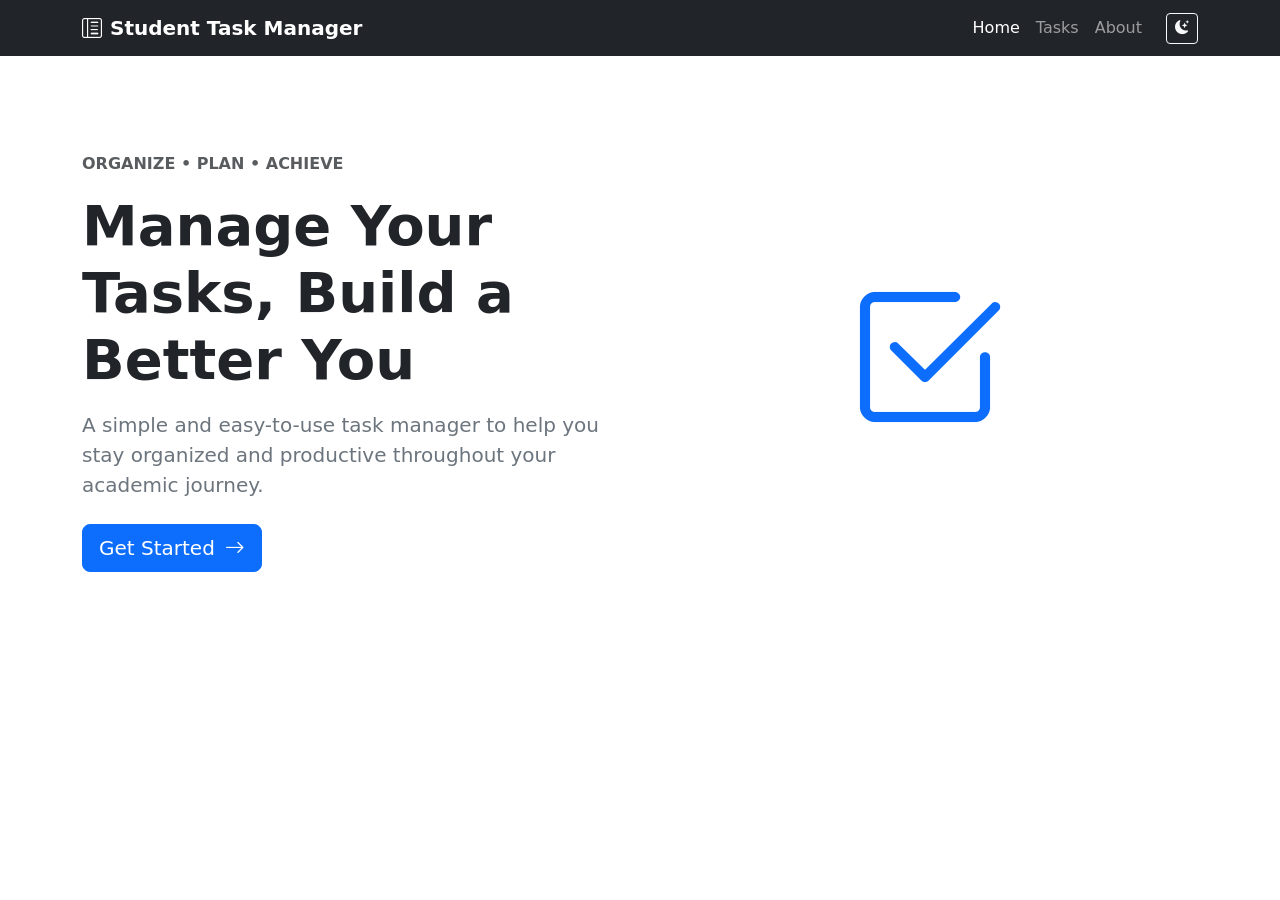
<file: index.html>
<!DOCTYPE html>
<html lang="en">
<head>
    <meta charset="UTF-8">
    <meta name="viewport" content="width=device-width, initial-scale=1.0">
    <title>Home - Student Task Manager</title>
    <link href="https://cdn.jsdelivr.net/npm/bootstrap@5.3.0/dist/css/bootstrap.min.css" rel="stylesheet">
    <link rel="stylesheet" href="https://cdn.jsdelivr.net/npm/bootstrap-icons@1.10.5/font/bootstrap-icons.css">
    <link rel="stylesheet" href="style.css">
</head>
<body>
    <nav class="navbar navbar-expand-lg navbar-dark bg-dark">
        <div class="container">
            <a class="navbar-brand fw-bold" href="index.html">
                <i class="bi bi-layout-text-sidebar-reverse me-2"></i>Student Task Manager
            </a>
            <button class="navbar-toggler" type="button" data-bs-toggle="collapse" data-bs-target="#navbarNav">
                <span class="navbar-toggler-icon"></span>
            </button>
            <div class="collapse navbar-collapse" id="navbarNav">
                <ul class="navbar-nav ms-auto align-items-center">
                    <li class="nav-item"><a class="nav-link active" href="index.html">Home</a></li>
                    <li class="nav-item"><a class="nav-link" href="tasks.html">Tasks</a></li>
                    <li class="nav-item"><a class="nav-link" href="about.html">About</a></li>
                    <li class="nav-item ms-lg-3">
                        <button class="btn btn-outline-light btn-sm" id="theme-toggle">
                            <i class="bi bi-moon-stars-fill"></i>
                        </button>
                    </li>
                </ul>
            </div>
        </div>
    </nav>

    <section class="py-5 my-5">
        <div class="container">
            <div class="row align-items-center">
                <div class="col-lg-6 mb-4 mb-lg-0">
                    <p class="text-uppercase text-muted fw-semibold tracking-wide">Organize • Plan • Achieve</p>
                    <h1 class="display-4 fw-bold mb-3">Manage Your Tasks, Build a Better You</h1>
                    <p class="lead text-secondary mb-4">
                        A simple and easy-to-use task manager to help you stay organized and productive throughout your academic journey.
                    </p>
                    <a href="tasks.html" class="btn btn-primary btn-lg">
                        Get Started <i class="bi bi-arrow-right ms-1"></i>
                    </a>
                </div>
                <div class="col-lg-6 text-center">
                    <i class="bi bi-check2-square text-primary display-1" style="font-size: 10rem;"></i>
                </div>
            </div>
        </div>
    </section>

    <script src="https://cdn.jsdelivr.net/npm/bootstrap@5.3.0/dist/js/bootstrap.bundle.min.js"></script>
    <script src="script.js"></script>
</body>
</html>
</file>
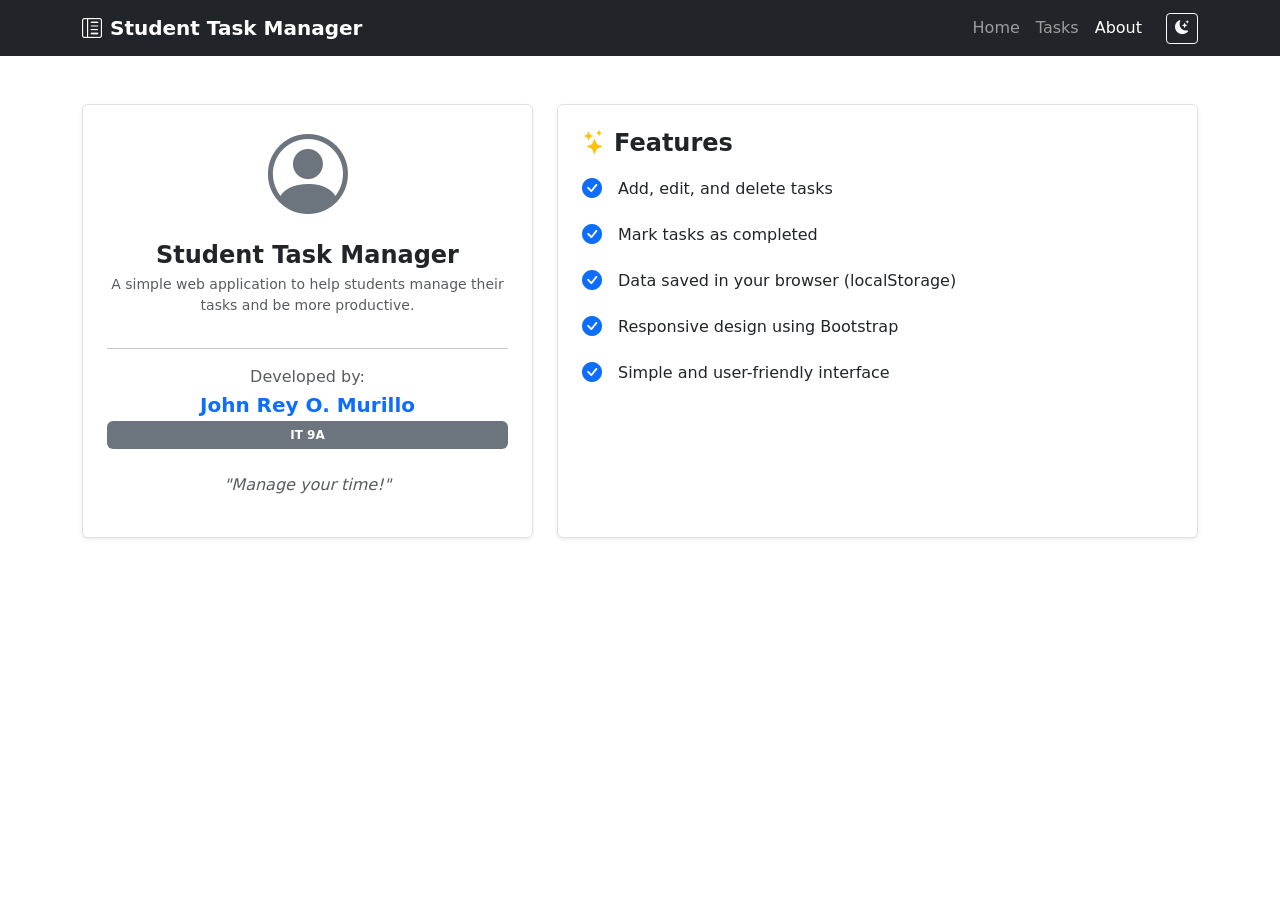
<file: about.html>
<!DOCTYPE html>
<html lang="en">
<head>
    <meta charset="UTF-8">
    <meta name="viewport" content="width=device-width, initial-scale=1.0">
    <title>About - Student Task Manager</title>
    <link href="https://cdn.jsdelivr.net/npm/bootstrap@5.3.0/dist/css/bootstrap.min.css" rel="stylesheet">
    <link rel="stylesheet" href="https://cdn.jsdelivr.net/npm/bootstrap-icons@1.10.5/font/bootstrap-icons.css">
    <link rel="stylesheet" href="style.css">
</head>
<body>
    <nav class="navbar navbar-expand-lg navbar-dark bg-dark">
        <div class="container">
            <a class="navbar-brand fw-bold" href="index.html">
                <i class="bi bi-layout-text-sidebar-reverse me-2"></i>Student Task Manager
            </a>
            <button class="navbar-toggler" type="button" data-bs-toggle="collapse" data-bs-target="#navbarNav">
                <span class="navbar-toggler-icon"></span>
            </button>
            <div class="collapse navbar-collapse" id="navbarNav">
                <ul class="navbar-nav ms-auto align-items-center">
                    <li class="nav-item"><a class="nav-link" href="index.html">Home</a></li>
                    <li class="nav-item"><a class="nav-link" href="tasks.html">Tasks</a></li>
                    <li class="nav-item"><a class="nav-link active" href="about.html">About</a></li>
                    <li class="nav-item ms-lg-3">
                        <button class="btn btn-outline-light btn-sm" id="theme-toggle">
                            <i class="bi bi-moon-stars-fill"></i>
                        </button>
                    </li>
                </ul>
            </div>
        </div>
    </nav>

    <div class="container my-5">
        <div class="row g-4">
            <div class="col-md-5">
                <div class="card p-4 text-center border shadow-sm h-100">
                    <div class="mb-3">
                        <i class="bi bi-person-circle display-1 text-secondary"></i>
                    </div>
                    <h4 class="fw-bold mb-1">Student Task Manager</h4>
                    <p class="text-muted small">A simple web application to help students manage their tasks and be more productive.</p>
                    <hr>
                    <p class="mb-1 text-muted">Developed by:</p>
                    <h5 class="fw-bold text-primary mb-1">John Rey O. Murillo</h5>
                    <p class="badge bg-secondary d-inline-block px-3 py-2">IT 9A</p>
                    <p class="fst-italic text-muted mt-2">"Manage your time!"</p>
                </div>
            </div>

            <div class="col-md-7">
                <div class="card p-4 border shadow-sm h-100">
                    <h4 class="fw-bold mb-3"><i class="bi bi-stars text-warning me-2"></i>Features</h4>
                    <ul class="list-unstyled">
                        <li class="mb-3 d-flex align-items-center">
                            <i class="bi bi-check-circle-fill text-primary me-3 fs-5"></i>
                            <span>Add, edit, and delete tasks</span>
                        </li>
                        <li class="mb-3 d-flex align-items-center">
                            <i class="bi bi-check-circle-fill text-primary me-3 fs-5"></i>
                            <span>Mark tasks as completed</span>
                        </li>
                        <li class="mb-3 d-flex align-items-center">
                            <i class="bi bi-check-circle-fill text-primary me-3 fs-5"></i>
                            <span>Data saved in your browser (localStorage)</span>
                        </li>
                        <li class="mb-3 d-flex align-items-center">
                            <i class="bi bi-check-circle-fill text-primary me-3 fs-5"></i>
                            <span>Responsive design using Bootstrap</span>
                        </li>
                        <li class="mb-3 d-flex align-items-center">
                            <i class="bi bi-check-circle-fill text-primary me-3 fs-5"></i>
                            <span>Simple and user-friendly interface</span>
                        </li>
                    </ul>
                </div>
            </div>
        </div>
    </div>

    <script src="https://cdn.jsdelivr.net/npm/bootstrap@5.3.0/dist/js/bootstrap.bundle.min.js"></script>
    <script src="script.js"></script>
</body>
</html>
</file>
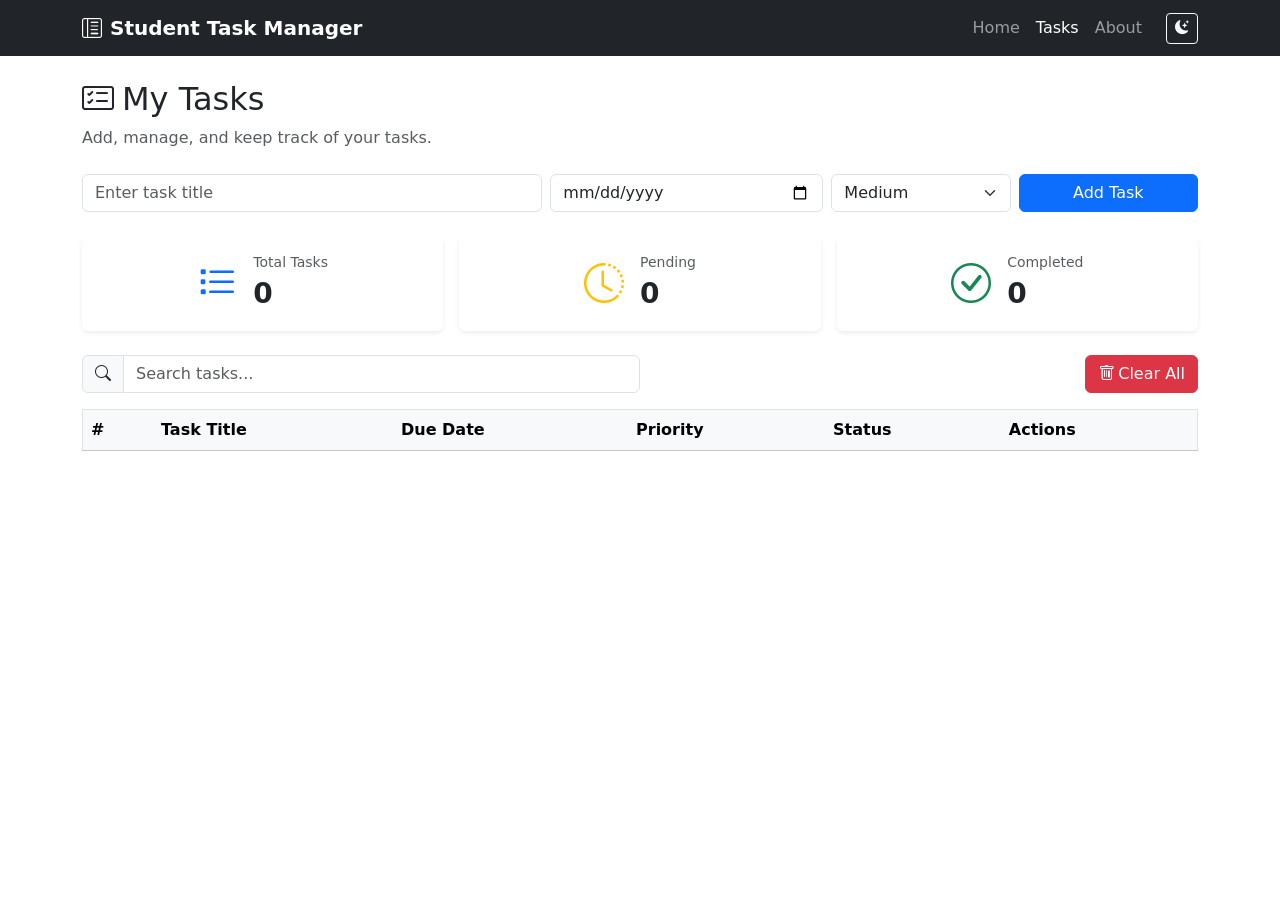
<file: tasks.html>
<!DOCTYPE html>
<html lang="en">
<head>
    <meta charset="UTF-8">
    <meta name="viewport" content="width=device-width, initial-scale=1.0">
    <title>Tasks - Student Task Manager</title>
    <link href="https://cdn.jsdelivr.net/npm/bootstrap@5.3.0/dist/css/bootstrap.min.css" rel="stylesheet">
    <link rel="stylesheet" href="https://cdn.jsdelivr.net/npm/bootstrap-icons@1.10.5/font/bootstrap-icons.css">
    <link rel="stylesheet" href="style.css">
</head>
<body>
    <nav class="navbar navbar-expand-lg navbar-dark bg-dark">
        <div class="container">
            <a class="navbar-brand fw-bold" href="index.html">
                <i class="bi bi-layout-text-sidebar-reverse me-2"></i>Student Task Manager
            </a>
            <button class="navbar-toggler" type="button" data-bs-toggle="collapse" data-bs-target="#navbarNav">
                <span class="navbar-toggler-icon"></span>
            </button>
            <div class="collapse navbar-collapse" id="navbarNav">
                <ul class="navbar-nav ms-auto align-items-center">
                    <li class="nav-item"><a class="nav-link" href="index.html">Home</a></li>
                    <li class="nav-item"><a class="nav-link active" href="tasks.html">Tasks</a></li>
                    <li class="nav-item"><a class="nav-link" href="about.html">About</a></li>
                    <li class="nav-item ms-lg-3">
                        <button class="btn btn-outline-light btn-sm" id="theme-toggle">
                            <i class="bi bi-moon-stars-fill"></i>
                        </button>
                    </li>
                </ul>
            </div>
        </div>
    </nav>

    <div class="container my-4">
        <div class="mb-4">
            <h2><i class="bi bi-card-checklist me-2"></i>My Tasks</h2>
            <p class="text-muted">Add, manage, and keep track of your tasks.</p>
        </div>

        <form id="task-form" class="row g-2 mb-4">
            <div class="col-md-5">
                <input type="text" id="task-title" class="form-control" placeholder="Enter task title" required>
            </div>
            <div class="col-md-3">
                <input type="date" id="task-date" class="form-control" required>
            </div>
            <div class="col-md-2">
                <select id="task-priority" class="form-select">
                    <option value="Low">Low</option>
                    <option value="Medium" selected>Medium</option>
                    <option value="High">High</option>
                </select>
            </div>
            <div class="col-md-2">
                <button type="submit" id="form-submit-btn" class="btn btn-primary w-100">Add Task</button>
            </div>
        </form>

        <div class="row text-center mb-4 g-3">
            <div class="col-md-4">
                <div class="card p-3 border-0 shadow-sm">
                    <div class="d-flex align-items-center justify-content-center">
                        <i class="bi bi-list-task fs-1 text-primary me-3"></i>
                        <div class="text-start">
                            <small class="text-muted d-block">Total Tasks</small>
                            <span id="total-tasks" class="fs-3 fw-bold">0</span>
                        </div>
                    </div>
                </div>
            </div>
            <div class="col-md-4">
                <div class="card p-3 border-0 shadow-sm">
                    <div class="d-flex align-items-center justify-content-center">
                        <i class="bi bi-clock-history fs-1 text-warning me-3"></i>
                        <div class="text-start">
                            <small class="text-muted d-block">Pending</small>
                            <span id="pending-tasks" class="fs-3 fw-bold">0</span>
                        </div>
                    </div>
                </div>
            </div>
            <div class="col-md-4">
                <div class="card p-3 border-0 shadow-sm">
                    <div class="d-flex align-items-center justify-content-center">
                        <i class="bi bi-check-circle fs-1 text-success me-3"></i>
                        <div class="text-start">
                            <small class="text-muted d-block">Completed</small>
                            <span id="completed-tasks" class="fs-3 fw-bold">0</span>
                        </div>
                    </div>
                </div>
            </div>
        </div>

        <div class="d-flex justify-content-between mb-3">
            <div class="input-group w-50">
                <span class="input-group-text"><i class="bi bi-search"></i></span>
                <input type="text" id="search-input" class="form-control" placeholder="Search tasks...">
            </div>
            <button id="clear-all-btn" class="btn btn-danger">
                <i class="bi bi-trash me-1"></i>Clear All
            </button>
        </div>

        <div class="table-responsive">
            <table class="table table-hover align-middle border">
                <thead class="table-light">
                    <tr>
                        <th>#</th>
                        <th>Task Title</th>
                        <th>Due Date</th>
                        <th>Priority</th>
                        <th>Status</th>
                        <th>Actions</th>
                    </tr>
                </thead>
                <tbody id="task-table-body">
                </tbody>
            </table>
        </div>
    </div>

    <script src="https://cdn.jsdelivr.net/npm/bootstrap@5.3.0/dist/js/bootstrap.bundle.min.js"></script>
    <script src="script.js"></script>
</body>
</html>
</file>
<file: style.css>
body.dark-mode {
    background-color: #121212;
    color: #e0e0e0;
}

body.dark-mode .card,
body.dark-mode .navbar,
body.dark-mode .table {
    background-color: #1e1e1e !important;
    color: #e0e0e0 !important;
    border-color: #333 !important;
}

body.dark-mode .table th,
body.dark-mode .table td {
    color: #e0e0e0 !important;
    border-color: #333 !important;
}

body.dark-mode .form-control,
body.dark-mode .form-select {
    background-color: #2b2b2b;
    color: #fff;
    border-color: #444;
}

body.dark-mode .form-control::placeholder {
    color: #aaa;
}

.completed-task {
    text-decoration: line-through;
    opacity: 0.6;
}
</file>
